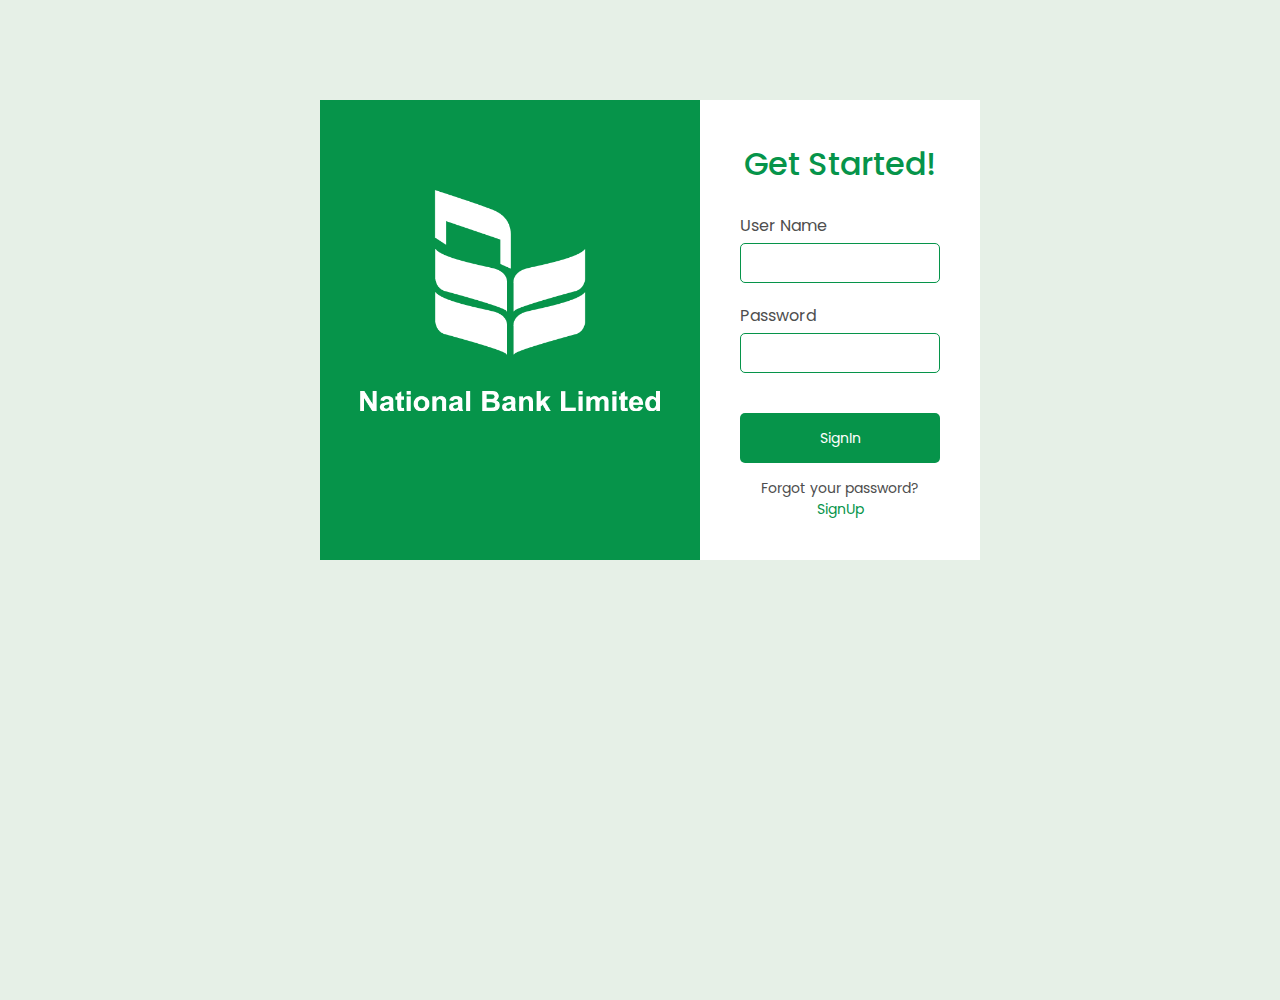
<file: index.html>
<!DOCTYPE html>
<html lang="en">
<head>
    <meta charset="UTF-8">
    <meta http-equiv="X-UA-Compatible" content="IE=edge">
    <meta name="viewport" content="width=device-width, initial-scale=1.0">
    <title>National Bank Visitor Management System</title>
    <link rel="stylesheet" href="css/style.css">
    <link rel="preconnect" href="https://fonts.gstatic.com">
<link href="https://fonts.googleapis.com/css2?family=Poppins:wght@400;500&display=swap" rel="stylesheet">
</head>
<body>
        <div class="container">
            <div class="signin-box">
                <div class="signin-left">
                   <img src="images/national-bank-limited-white.png" alt="National Bank"> 
                </div>
        
                <div class="signin-right">
        
                    <h1>Get Started!</h1>
                    <form action="/action_page.php">
                        <label for="uName" aria-placeholder="">User Name</label>
                        <input type="text" id="uName" name="uName">
                        <label for="uPassword">Password</label>
                        <input type="password">
                    </form>
                    <div class="signinBtn">
                        <button type="button">SignIn</button>
                    </div>
                    <p class="forgotPass">Forgot your password? <span style="color:#06944A">SignUp</span></p>

                </div>
        
            </div>

        </div>
</body>
</html>
</file>
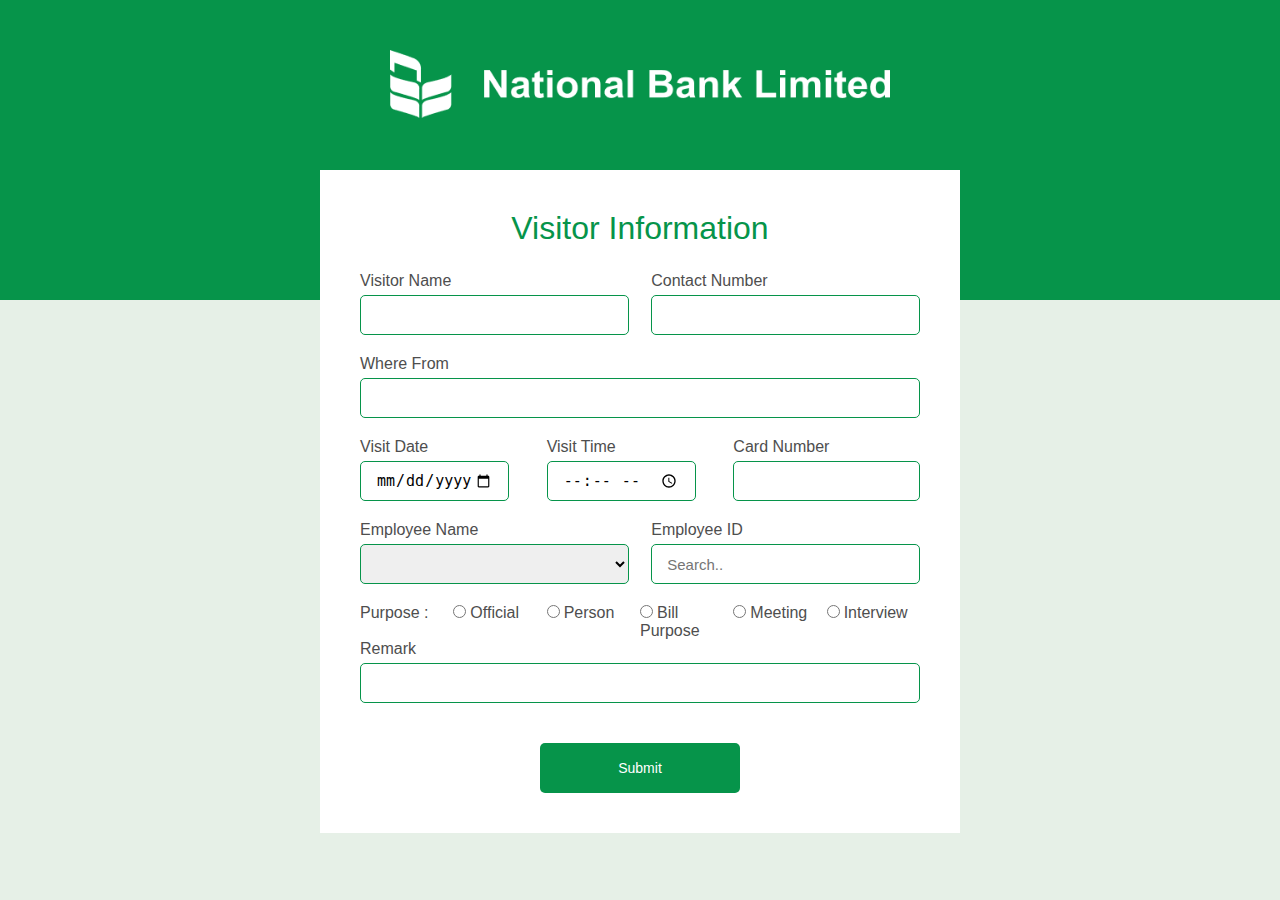
<file: visitorform.html>
<!DOCTYPE html>
<html lang="en">

<head>
    <meta charset="UTF-8">
    <meta http-equiv="X-UA-Compatible" content="IE=edge">
    <meta name="viewport" content="width=device-width, initial-scale=1.0">
    <title>National Bank Visitor <Form></Form>
    </title>
    <link rel="stylesheet" href="css/style.css">
</head>

<body>
    <div class="container-logo">

        <img class="nlbLogo" src="images/national_bank_limited_1.png" alt="National Bank Limited">

    </div>

    <div class="container-form">
        <h1>Visitor Information</h1>
        <form action="/action_page.php">
            <div class="input-row">
                <div class="input-group">
                    <label for="vName">Visitor Name</label>
                    <input type="text" id="vName" name="vName">
                </div>
                <div class="input-group">
                    <label for="vContactNumber">Contact Number</label>
                    <input type="number">
                </div>
            </div>

            <div class="input-group">
                <label for="wfrom">Where From</label>
                <input type="text" id="wfrom" name="wfrom">
            </div>


            <div class="input-row">
                <div class="input-group">
                    <label for="visitDate">Visit Date</label>
                    <input type="date" id="visitDate" name="visitDate">
                </div>
                <div class="input-group">
                    <label for="visitTime">Visit Time</label>
                    <input type="time" id="visitTime" name="visiTime">
                </div>
                <div class="input-group">
                    <label for="vCardNumber">Card Number</label>
                    <input type="number">
                </div>
            </div>

            <div class="input-row">
                <div class="input-group">
                    <label for="employeeName">Employee Name</label>
                    <select class="employeeName" name="employeeName" id="employeeName">
                        <option value="1"></option>
                        <option value="2">Mr. Rocky</option>
                        <option value="3">Mr. Royal</option>
                        <option value="4">Mis. Haisna</option>
                    </select>
                </div>

                <div class="input-group">
                    <label for="employeeId">Employee ID</label><br>
                    <input type="text" placeholder="Search.." name="employeeId">
                </div>
            </div>

            <div class="input-row">
                <div class="input-group">
                    <label for="Purpose">Purpose :</label>
                </div>

                <div class="input-group">
                    <input type="radio" id="official" name="purpose" value="official">
                    <label for="official">Official</label>
                </div>
                <div class="input-group">
                    <input type="radio" id="person" name="purpose" value="person">
                    <label for="person">Person</label>
                </div>
                <div class="input-group">
                    <input type="radio" id="billPurpose" name="purpose" value="billPurpose">
                    <label for="billPurpose">Bill Purpose</label>
                </div>
                <div class="input-group">
                    <input type="radio" id="meeting" name="purpose" value="meeting">
                    <label for="meeting">Meeting</label>
                </div>

                <div class="input-group">
                    <input type="radio" id="interview" name="purpose" value="interview">
                    <label for="interview">Interview</label>
                </div>

            </div>
            <div class="input-group">
                <label for="remark">Remark</label>
                <input type="text" id="remark" name="remark">
            </div>


            <div class="submitBtn">
                <button type="button">Submit</button>
            </div>

        </form>

    </div>
</body>

</html>
</file>
<file: css/style.css>
*{
    margin: 0;
    padding: 0;
}


body{
    width: 100%;
    height: 100vh;
    background: #E6F0E7;
    /*background: -webkit-linear-gradient(left,#30c75d, #02630a);*/
}
/* <-----Login Form section Start----> */
.container{
    width: 50%;
    margin: 100px auto;
}
.signin-box{
    background: white;
    display: flex;
}

.signin-left{
    flex-basis: 50%;
    padding: 40px;
    background: #06944A;
}

.signin-right{
    flex-basis: 50%;
    padding: 40px;
    background: white;
}

.signin-left img{
    width: 300px;
    height: auto;
    display: flex;
    margin-left: auto;
    margin-right: auto;
    margin-top: 50px;
    margin-bottom: auto;

}

.signin-right h1{
    font-size: 32px;
    font-weight: 500;
    color: #06944A;
    font-family: 'Poppins', sans-serif;
    text-align: center;
    margin-bottom: 25px;

}
label{
    font-size: 16px;
    font-weight: 400;
    color: #4E4E4E;
    font-family: 'Poppins', sans-serif;
}

form input[type="text"],
input[type="password"],
input[type="number"]{
    width: 100%;
    height: 40px;
    border: 1px solid #06944A;
    box-sizing: border-box;
    border-radius: 5px;
    margin-top: 5px;
    margin-bottom: 20px;
    padding: 15px;
    font-size: 15px;
}
.signinBtn{
    display: flex;
    justify-content: center;
    align-items: center;
    margin-top: 20px;
}
.signinBtn button{
    text-align: center;
    width: 200px;
    height: 50px;
    background-color: #06944A;
    color: #fff;
    font-size: 14px;
    font-family: 'Poppins', sans-serif;
    font-weight: 400;
    border: none;
    border-radius: 5px;
    cursor: pointer;
}
.signinBtn button:hover {
    opacity: 0.8;
  }
p{
    margin-top: 15px;
    text-align: center;
    font-size: 14px;
    font-family: 'Poppins', sans-serif;
    color: #4E4E4E;
}


/* <-----Login Form section end----> */



/* <-----Visitor Form section start----> */

.container-logo{
    width: 100%;
    height: 300px;
    display: flex;
    margin: 0;
    background: #06944A;
}
.container-logo img{
    width: 500px;
    height: auto;
    display: flex;
    margin-left: auto;
    margin-right: auto;
    margin-top: 50px;
    margin-bottom: auto;
}

.container-form{
    width: 50%;
    margin-top: -130px;
    margin-left: auto;
    margin-right: auto;
    margin-bottom: auto;
    box-sizing: border-box;
    background: white;
    padding: 40px;
}

.container-form h1{
    font-size: 32px;  
    font-weight: 500;
    color: #06944A;
    font-family: 'Poppins', sans-serif;
    text-align: center;
    margin-bottom: 25px;
}

.input-row{
    display: flex;
    justify-content: space-between;
}
.input-row .input-group{
    flex-basis: 48%;
}

.input-group .employeeName{
    width: 100%;
    height: 40px;
    border: 1px solid #06944A;
    box-sizing: border-box;
    border-radius: 5px;
    margin-top: 5px;
    margin-bottom: 20px;
    padding: 15px;
    font-size: 15px;
}
form input[type="date"],
input[type="time"]{
    width: 80%;
    height: 40px;
    border: 1px solid #06944A;
    box-sizing: border-box;
    border-radius: 5px;
    margin-top: 5px;
    margin-bottom: 20px;
    padding: 15px;
    font-size: 15px;
}
.submitBtn{
    display: flex;
    justify-content: center;
    align-items: center;
    margin-top: 20px;
}

.submitBtn button{
    text-align: center;
    width: 200px;
    height: 50px;
    background-color: #06944A;
    color: #fff;
    font-size: 14px;
    font-family: 'Poppins', sans-serif;
    font-weight: 400;
    border: none;
    border-radius: 5px;
    cursor: pointer;
}
.submitBtn button:hover {
    opacity: 0.8;
  }
</file>
